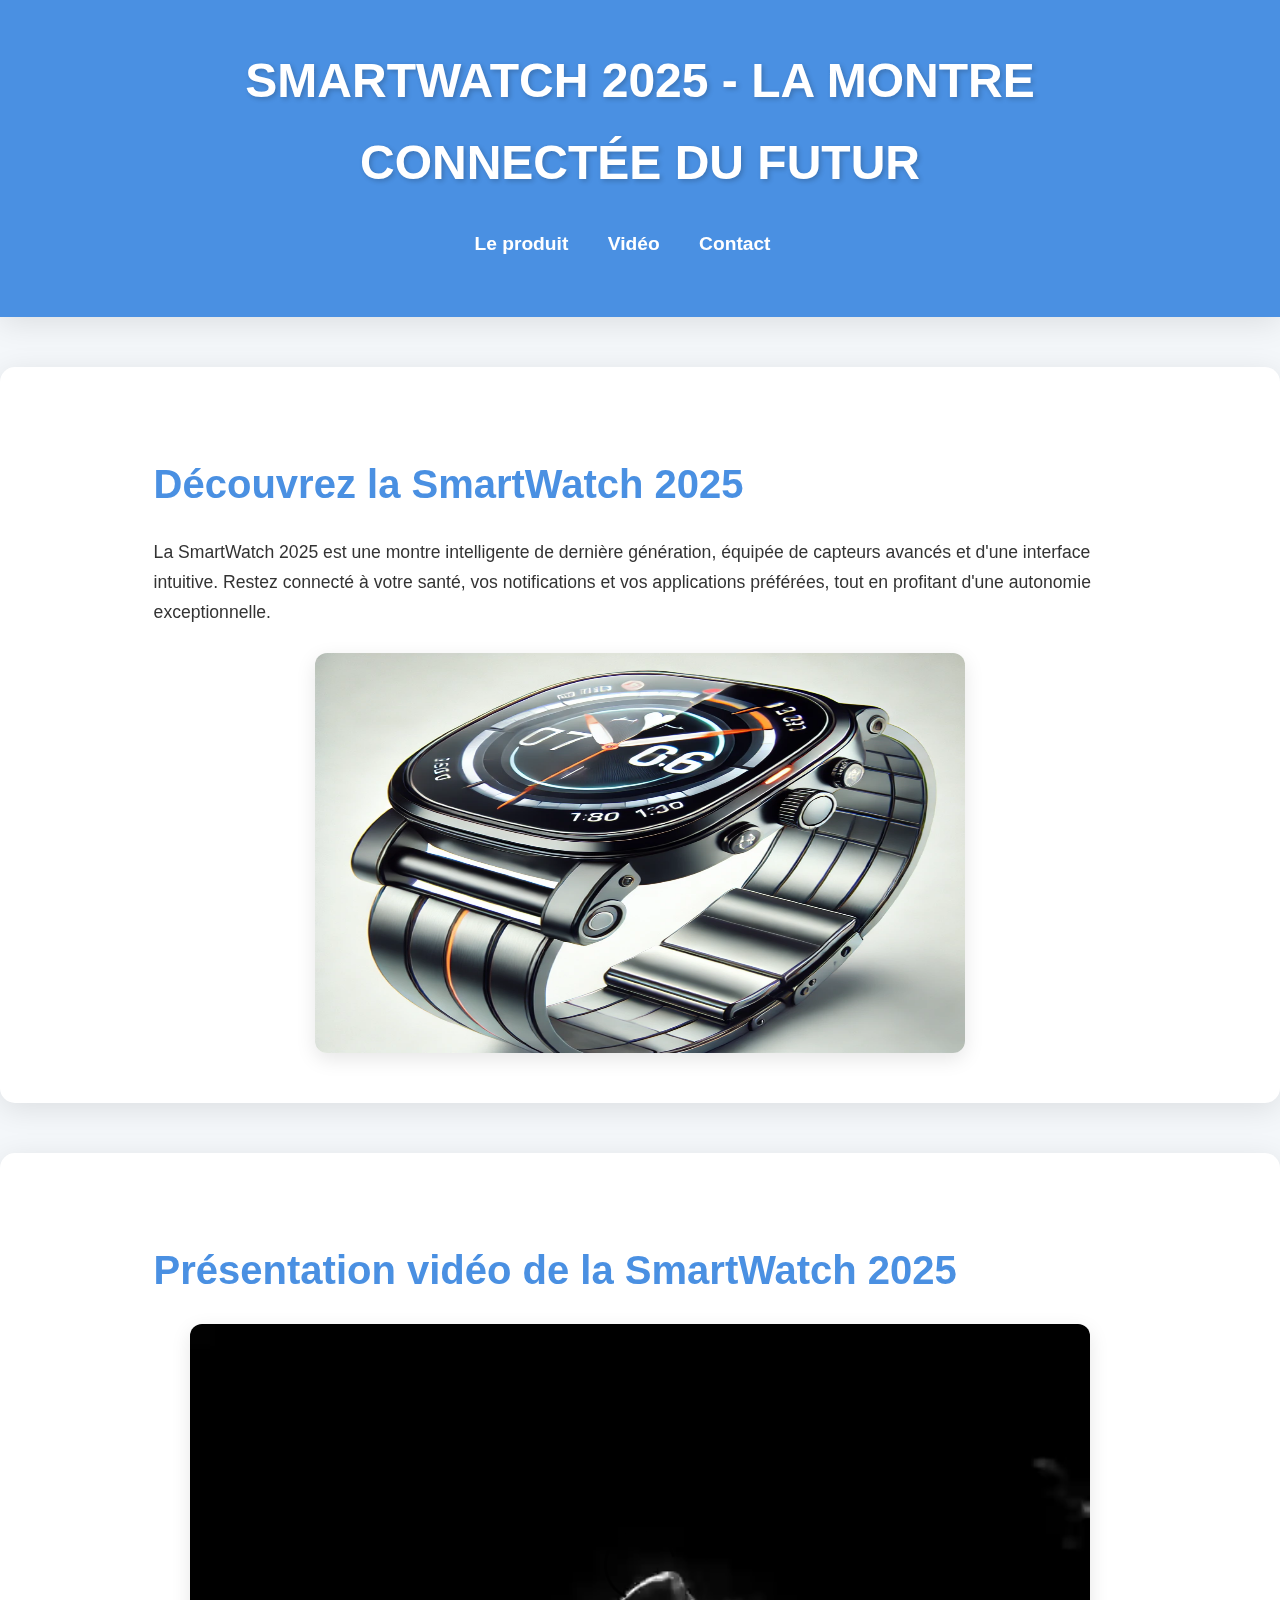
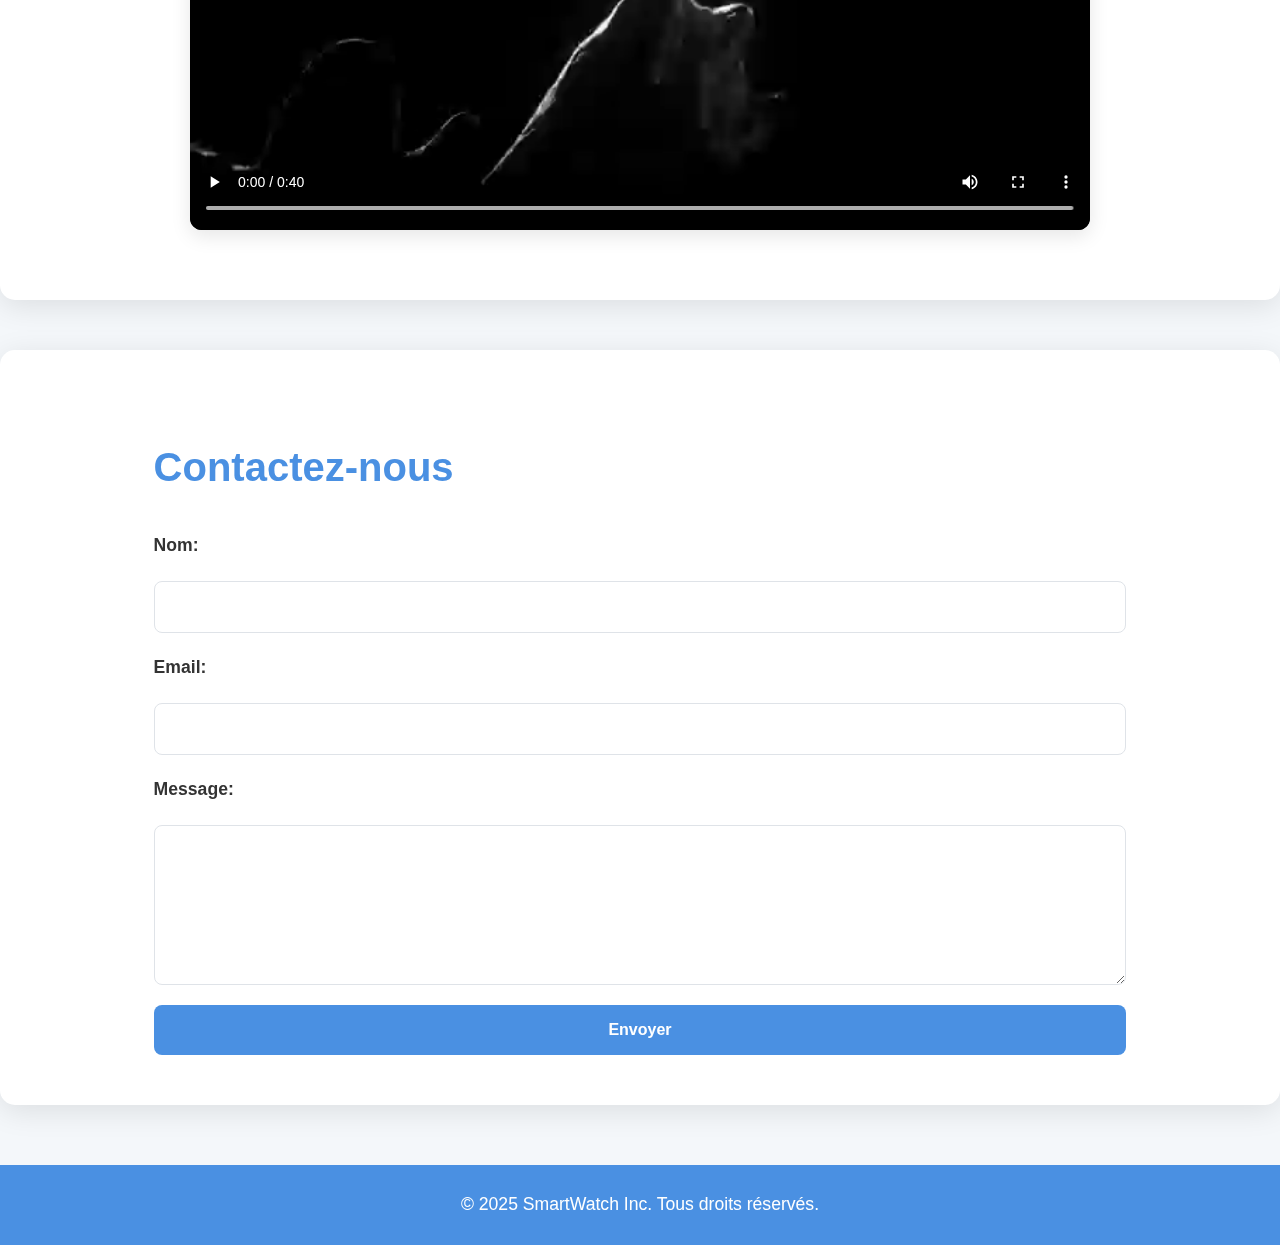
<file: index.html>
<!DOCTYPE html>
<html lang="fr">
<head>
    <meta charset="UTF-8">
    <meta name="viewport" content="width=device-width, initial-scale=1.0">
    <meta http-equiv="X-UA-Compatible" content="ie=edge">
    <title>Montre Connectée - SmartWatch 2025</title>
    <link rel="stylesheet" href="styles.css">
</head>
<body>

    <!-- Header -->
    <header>
        <h1>SmartWatch 2025 - La montre connectée du futur</h1>
        <nav>
            <ul>
                <li><a href="#produit">Le produit</a></li>
                <li><a href="#video">Vidéo</a></li>
                <li><a href="#contact">Contact</a></li>
            </ul>
        </nav>
    </header>

    <!-- Section produit -->
    <section id="produit">
        <h2>Découvrez la SmartWatch 2025</h2>
        <p>La SmartWatch 2025 est une montre intelligente de dernière génération, équipée de capteurs avancés et d'une interface intuitive. Restez connecté à votre santé, vos notifications et vos applications préférées, tout en profitant d'une autonomie exceptionnelle.</p>
        <img src="montre.webp" alt="SmartWatch 2025 vue de près" width="600" height="400">
    </section>

    <!-- Section vidéo -->
    <section id="video">
        <h2>Présentation vidéo de la SmartWatch 2025</h2>
        <video controls>
            <source src="Vidéo_MPEG-4.mp4" type="video/mp4">
            <track src="sous-titre.vtt" kind="subtitles" srclang="fr" label="Français">
            Votre navigateur ne prend pas en charge les vidéos HTML5.
        </video>
    </section>

    <!-- Formulaire de contact -->
    <section id="contact">
        <h2>Contactez-nous</h2>
        <form action="submit_contact.php" method="POST">
            <label for="nom">Nom:</label>
            <input type="text" id="nom" name="nom" required aria-required="true">

            <label for="email">Email:</label>
            <input type="email" id="email" name="email" required aria-required="true">

            <label for="message">Message:</label>
            <textarea id="message" name="message" required aria-required="true"></textarea>

            <button type="submit">Envoyer</button>
        </form>
    </section>

    <!-- Footer -->
    <footer>
        <p>&copy; 2025 SmartWatch Inc. Tous droits réservés.</p>
    </footer>

</body>
</html>
</file>
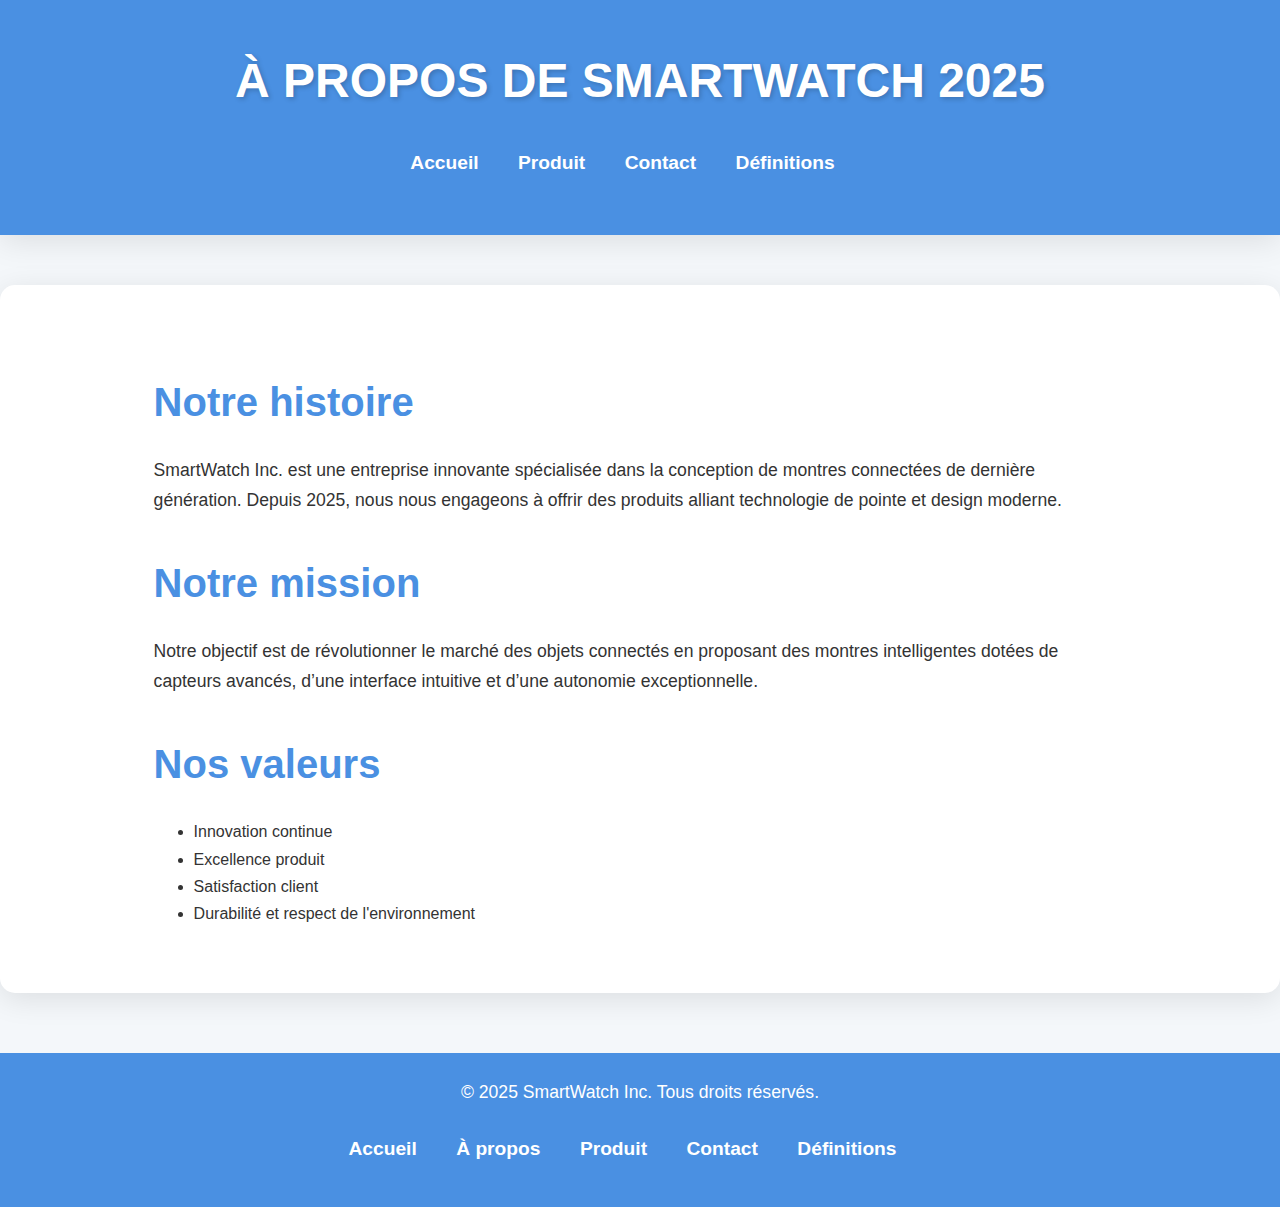
<file: about.html>
<!DOCTYPE html>
<html lang="fr">
<head>
    <meta charset="UTF-8">
    <meta name="viewport" content="width=device-width, initial-scale=1.0">
    <meta http-equiv="X-UA-Compatible" content="ie=edge">
    <title>À propos - SmartWatch 2025</title>
    <link rel="stylesheet" href="styles.css">
</head>
<body>

    <!-- Header -->
    <header>
        <h1>À propos de SmartWatch 2025</h1>
        <nav>
            <ul>
                <li><a href="index.html">Accueil</a></li>
                <li><a href="produit.html">Produit</a></li>
                <li><a href="contact.html">Contact</a></li>
                <li><a href="#definitions">Définitions</a></li>
            </ul>
        </nav>
    </header>

    <!-- Section À propos -->
    <section id="about">
        <h2>Notre histoire</h2>
        <p>SmartWatch Inc. est une entreprise innovante spécialisée dans la conception de montres connectées de dernière génération. Depuis 2025, nous nous engageons à offrir des produits alliant technologie de pointe et design moderne.</p>

        <h2>Notre mission</h2>
        <p>Notre objectif est de révolutionner le marché des objets connectés en proposant des montres intelligentes dotées de capteurs avancés, d’une interface intuitive et d’une autonomie exceptionnelle.</p>

        <h2>Nos valeurs</h2>
        <ul>
            <li>Innovation continue</li>
            <li>Excellence produit</li>
            <li>Satisfaction client</li>
            <li>Durabilité et respect de l'environnement</li>
        </ul>
    </section>

    <!-- Footer -->
    <footer>
        <p>&copy; 2025 SmartWatch Inc. Tous droits réservés.</p>
        <nav>
            <ul>
                <li><a href="index.html">Accueil</a></li>
                <li><a href="about.html">À propos</a></li>
                <li><a href="produit.html">Produit</a></li>
                <li><a href="contact.html">Contact</a></li>
                <li><a href="#definitions">Définitions</a></li>
            </ul>
        </nav>
    </footer>

</body>
</html>
</file>
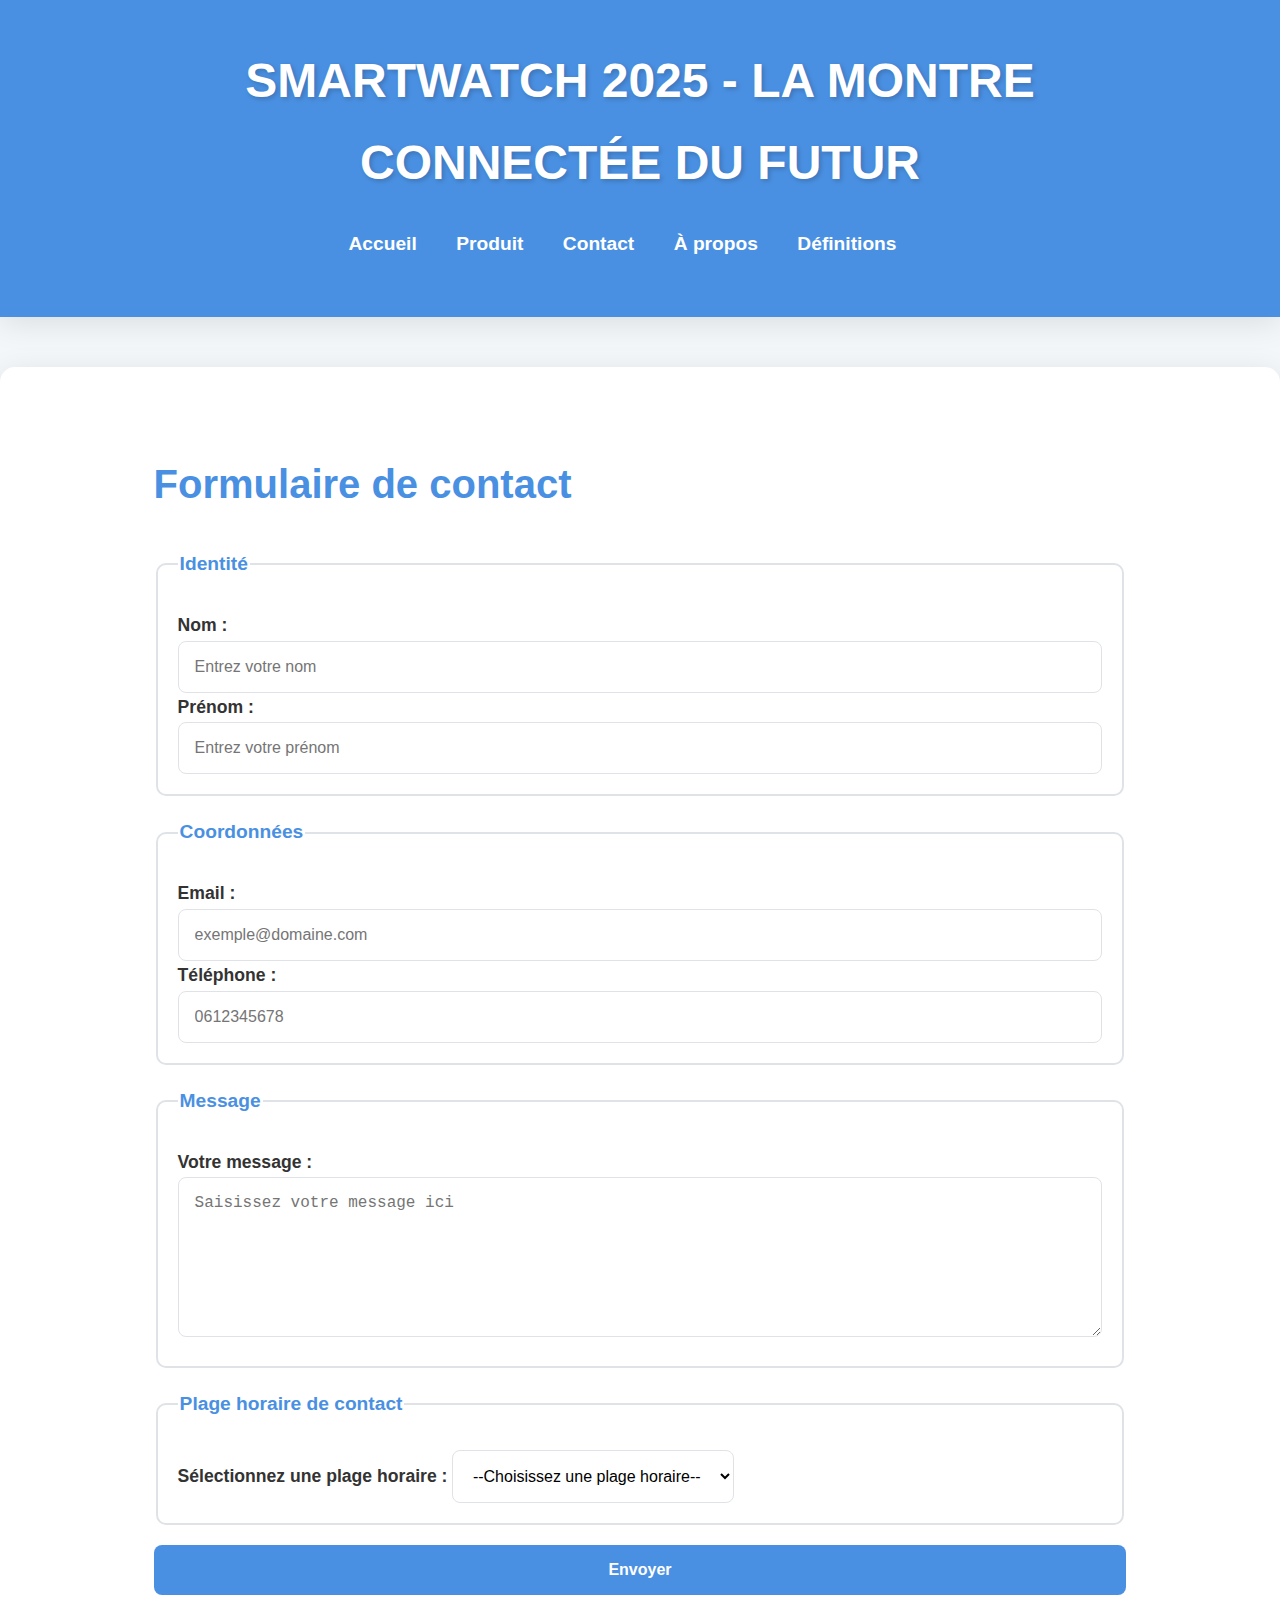
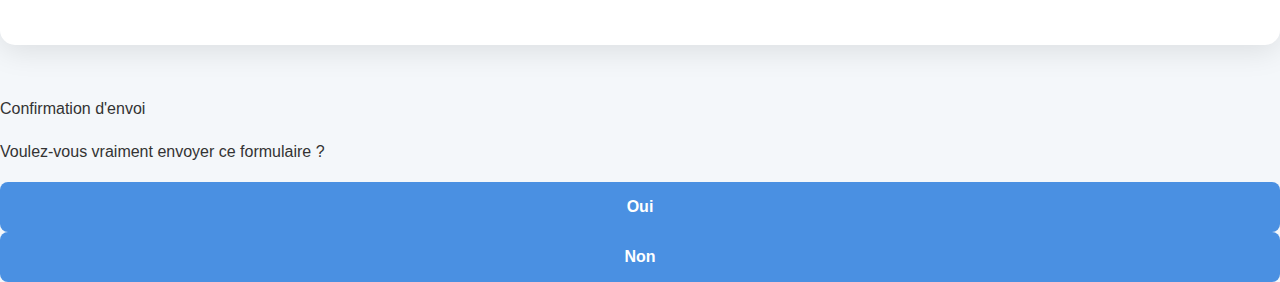
<file: contact.html>
<!DOCTYPE html>
<html lang="fr">
<head>
    <meta charset="UTF-8">
    <meta name="viewport" content="width=device-width, initial-scale=1.0">
    <meta http-equiv="X-UA-Compatible" content="ie=edge">
    <title>Contact - SmartWatch 2025</title>
    <link rel="stylesheet" href="styles.css">
    <script src="script.js"></script>

</head>
<body>

    <!-- Header -->
    <header>
        <h1>SmartWatch 2025 - La montre connectée du futur</h1>
        <nav>
            <ul>
                <li><a href="index.html">Accueil</a></li>
                <li><a href="produit.html">Produit</a></li>
                <li><a href="contact.html">Contact</a></li>
                <li><a href="about.html">À propos</a></li>
                <li><a href="#definitions">Définitions</a></li>
            </ul>
        </nav>
    </header>

    <!-- Formulaire de contact -->
    <section id="contact">
        <h2>Formulaire de contact</h2>
        <form action="submit_contact.php" method="POST" onsubmit="return confirmSubmission(event)">
            <fieldset>
                <legend>Identité</legend>
                <label for="nom">Nom :</label>
                <input type="text" id="nom" name="nom" placeholder="Entrez votre nom" required aria-required="true">
                <label for="prenom">Prénom :</label>
                <input type="text" id="prenom" name="prenom" placeholder="Entrez votre prénom" required aria-required="true">
            </fieldset>
            <fieldset>
                <legend>Coordonnées</legend>
                <label for="email">Email :</label>
                <input type="email" id="email" name="email" placeholder="exemple@domaine.com" required aria-required="true">
                <label for="telephone">Téléphone :</label>
                <input type="tel" id="telephone" name="telephone" placeholder="0612345678">
            </fieldset>
            <fieldset>
                <legend>Message</legend>
                <label for="message">Votre message :</label>
                <textarea id="message" name="message" placeholder="Saisissez votre message ici" required aria-required="true"></textarea>
            </fieldset>
            <fieldset>
                <legend>Plage horaire de contact</legend>
                <label for="horaire">Sélectionnez une plage horaire :</label>
                <select id="horaire" name="horaire">
                    <option value="">--Choisissez une plage horaire--</option>
                    <option value="matin">Matin (8h-12h)</option>
                    <option value="apres-midi">Après-midi (12h-18h)</option>
                    <option value="soir">Soir (18h-22h)</option>
                </select>
            </fieldset>
            <button type="submit">Envoyer</button>
        </form>
    </section>

    <!-- Overlay & Popup de confirmation -->
    <div id="confirmationOverlay"></div>
    <div id="confirmationPopup" role="dialog" aria-labelledby="popupTitle" aria-hidden="true" tabindex="-1">
        <div class="popup-header">Confirmation d'envoi</div>
        <p>Voulez-vous vraiment envoyer ce formulaire ?</p>
        <div class="popup-actions">
            <button id="confirmYes">Oui</button>
            <button id="confirmNo">Non</button>
        </div>
    </div>
</body>
</html>
</file>
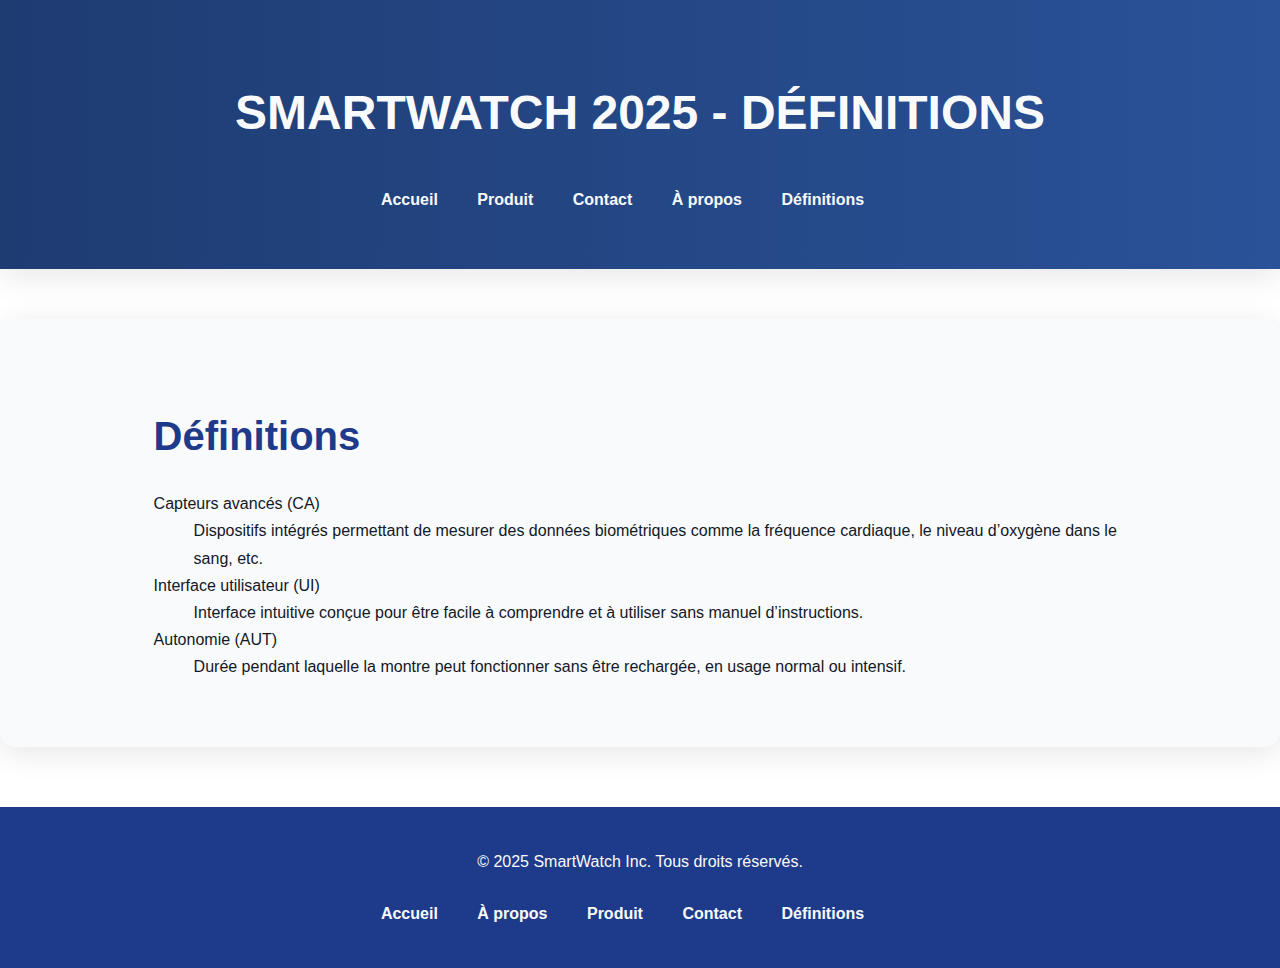
<file: definitions.html>
<!DOCTYPE html>
<html lang="fr">
    <head>
        <meta charset="UTF-8" />
        <meta name="viewport" content="width=device-width, initial-scale=1.0" />
        <meta name="description" content="Découvrez les définitions des termes techniques utilisés pour la SmartWatch 2025." />
        <title>SmartWatch 2025 - Définitions</title>
        <link rel="stylesheet" href="CSS/styles.css">
    </head>
    <body>
        <!-- Header -->
        <header>
            <h1>SmartWatch 2025 - Définitions</h1>
            <nav>
                <ul>
                    <li><a href="index.html">Accueil</a></li>
                    <li><a href="produit.html">Produit</a></li>
                    <li><a href="contact.html">Contact</a></li>
                    <li><a href="about.html">À propos</a></li>
                    <li><a href="definitions.html">Définitions</a></li>
                </ul>
            </nav>
        </header>

        <!-- Section Définitions -->
        <section id="definitions" aria-labelledby="definitions-heading">
            <h2 id="definitions-heading">Définitions</h2>
            <dl>
                <dt id="def-capteurs">Capteurs avancés (CA)</dt>
                <dd>Dispositifs intégrés permettant de mesurer des données biométriques comme la fréquence cardiaque, le niveau d’oxygène dans le sang, etc.</dd>

                <dt id="def-interface">Interface utilisateur (UI)</dt>
                <dd>Interface intuitive conçue pour être facile à comprendre et à utiliser sans manuel d’instructions.</dd>

                <dt id="def-autonomie">Autonomie (AUT)</dt>
                <dd>Durée pendant laquelle la montre peut fonctionner sans être rechargée, en usage normal ou intensif.</dd>
            </dl>
        </section>

        <!-- Footer -->
        <footer>
            <p>&copy; 2025 SmartWatch Inc. Tous droits réservés.</p>
            <nav>
                <ul>
                    <li><a href="index.html">Accueil</a></li>
                    <li><a href="about.html">À propos</a></li>
                    <li><a href="produit.html">Produit</a></li>
                    <li><a href="contact.html">Contact</a></li>
                    <li><a href="definitions.html">Définitions</a></li>
                </ul>
            </nav>
        </footer>
    </body>
</html>
</file>
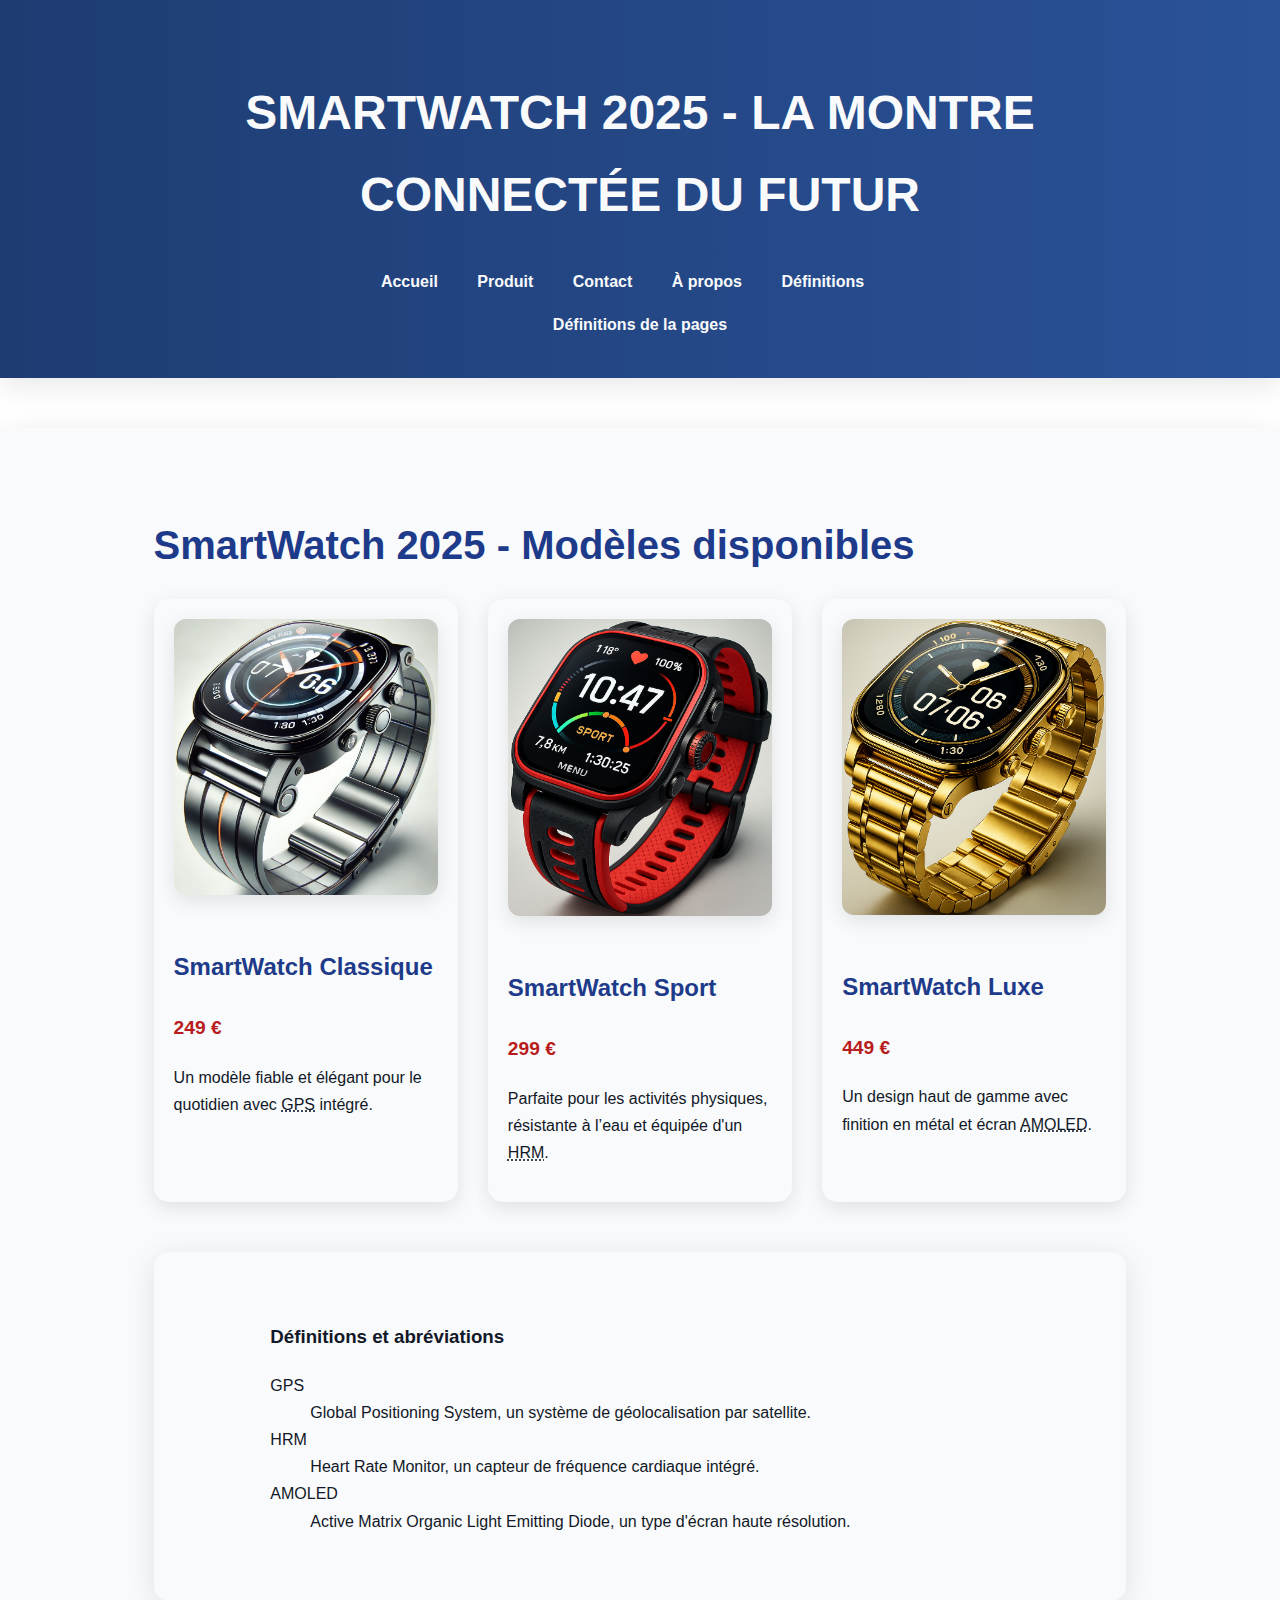
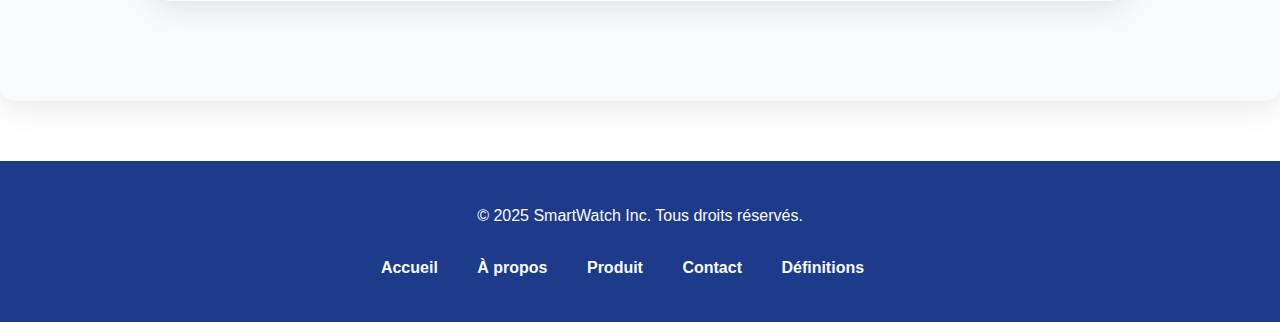
<file: produit.html>
<!DOCTYPE html>
<html lang="fr">
<head>
    <meta charset="UTF-8">
    <meta name="viewport" content="width=device-width, initial-scale=1.0">
    <meta http-equiv="X-UA-Compatible" content="ie=edge">
    <meta name="description" content="Produit" />
    <title>Produit - SmartWatch 2025</title>
    <link rel="stylesheet" href="CSS/styles.css">
</head>
<body>

    <!-- Header -->
    <header>
        <h1>SmartWatch 2025 - La montre connectée du futur</h1>
        <nav>
            <ul>
                <li><a href="index.html">Accueil</a></li>
                <li><a href="produit.html">Produit</a></li>
                <li><a href="contact.html">Contact</a></li>
                <li><a href="about.html">À propos</a></li>
                <li><a href="definitions.html">Définitions</a></li>
            </ul>
            <a href="#definitions">Définitions de la pages</a>
        </nav>
    </header>

    <!-- Section produit -->
    <section id="produit">
        <h2>SmartWatch 2025 - Modèles disponibles</h2>
        <div class="menu-container">
            <div class="menu-item">
                <img src="images/montre.webp" alt="SmartWatch Classique">
                <h3>SmartWatch Classique</h3>
                <p class="price">249 €</p>
                <p class="description">Un modèle fiable et élégant pour le quotidien avec <abbr title="Global Positioning System">GPS</abbr> intégré.</p>
            </div>
            <div class="menu-item">
                <img src="images/sport.webp" alt="SmartWatch Sport">
                <h3>SmartWatch Sport</h3>
                <p class="price">299 €</p>
                <p class="description">Parfaite pour les activités physiques, résistante à l’eau et équipée d'un <abbr title="Heart Rate Monitor">HRM</abbr>.</p>
            </div>
            <div class="menu-item">
                <img src="images/luxe.webp" alt="SmartWatch Luxe">
                <h3>SmartWatch Luxe</h3>
                <p class="price">449 €</p>
                <p class="description">Un design haut de gamme avec finition en métal et écran <abbr title="Active Matrix Organic Light Emitting Diode">AMOLED</abbr>.</p>
            </div>
        </div>

        <!-- Définitions et abréviations -->
        <section aria-labelledby="definitions">
            <h3 id="definitions">Définitions et abréviations</h3>
            <dl>
                <dt>GPS</dt>
                <dd>Global Positioning System, un système de géolocalisation par satellite.</dd>
                <dt>HRM</dt>
                <dd>Heart Rate Monitor, un capteur de fréquence cardiaque intégré.</dd>
                <dt>AMOLED</dt>
                <dd>Active Matrix Organic Light Emitting Diode, un type d'écran haute résolution.</dd>
            </dl>
        </section>
    </section>

    <!-- Footer -->
    <footer>
        <p>&copy; 2025 SmartWatch Inc. Tous droits réservés.</p>
        <nav>
            <ul>
                <li><a href="index.html">Accueil</a></li>
                <li><a href="about.html">À propos</a></li>
                <li><a href="produit.html">Produit</a></li>
                <li><a href="contact.html">Contact</a></li>
                <li><a href="definitions.html">Définitions</a></li>
            </ul>
        </nav>
    </footer>

</body>
</html>
</file>
<file: styles.css>
:root {
    --primary-color: #4a90e2;
    --secondary-color: #f4f7fa;
    --dark-color: #333;
    --light-color: #ffffff;
    --accent-color: #ff6f61;
    --hover-color: #365d8f;
    --button-hover-color: #ff3e30;
    --border-color: #dfe3e8;
    --shadow-color: rgba(0, 0, 0, 0.1);
}

body {
    font-family: 'Roboto', sans-serif;
    margin: 0;
    padding: 0;
    background-color: var(--secondary-color);
    color: var(--dark-color);
    line-height: 1.7;
    font-size: 16px;
    box-sizing: border-box;
}

header {
    background-color: var(--primary-color);
    color: var(--light-color);
    padding: 40px 10%;
    text-align: center;
    box-shadow: 0 6px 30px var(--shadow-color);
}

header h1 {
    font-size: 3rem;
    margin: 0;
    font-weight: 700;
    text-transform: uppercase;
    text-shadow: 2px 2px 5px rgba(0, 0, 0, 0.2);
}

nav ul {
    list-style: none;
    padding: 0;
    margin-top: 25px;
}

nav ul li {
    display: inline-block;
    margin-right: 35px;
}

nav ul li a {
    color: var(--light-color);
    text-decoration: none;
    font-size: 1.2rem;
    font-weight: 600;
    transition: color 0.3s ease, transform 0.3s ease;
}

nav ul li a:hover {
    color: var(--accent-color);
    transform: translateY(-5px);
}

section {
    padding: 50px 12%;
    margin: 50px 0;
    background-color: var(--light-color);
    border-radius: 15px;
    box-shadow: 0 6px 30px var(--shadow-color);
    transition: all 0.3s ease;
}

section:hover {
    transform: translateY(-5px);
}

section h2 {
    color: var(--primary-color);
    font-size: 2.5rem;
    margin-bottom: 20px;
    font-weight: 700;
}

section p {
    font-size: 1.1rem;
    margin-bottom: 25px;
}

img {
    width: 100%;
    max-width: 650px;
    border-radius: 12px;
    box-shadow: 0 6px 20px var(--shadow-color);
    display: block;
    margin: 0 auto;
}

video {
    display: block;
    margin: 20px auto;
    width: 100%;
    max-width: 900px;
    border-radius: 12px;
    box-shadow: 0 6px 20px var(--shadow-color);
}

form {
    display: grid;
    gap: 20px;
    margin-top: 30px;
}

label {
    font-size: 1.1rem;
    font-weight: 600;
}

input, textarea, button {
    padding: 16px;
    font-size: 1rem;
    width: 100%;
    border: 1px solid var(--border-color);
    border-radius: 8px;
    box-sizing: border-box;
    transition: all 0.3s ease;
}

input, textarea {
    background-color: var(--light-color);
}

textarea {
    min-height: 160px;
    resize: vertical;
}

button {
    background-color: var(--primary-color);
    color: var(--light-color);
    font-weight: 600;
    border: none;
    cursor: pointer;
    transition: background-color 0.3s ease, transform 0.3s ease;
}

button:hover {
    background-color: var(--button-hover-color);
    transform: translateY(-2px);
}

footer {
    background-color: var(--primary-color);
    color: var(--light-color);
    text-align: center;
    padding: 25px;
    margin-top: 60px;
}

footer p {
    margin: 0;
    font-size: 1.1rem;
}

fieldset {
    border: 2px solid var(--border-color);
    border-radius: 10px;
    padding: 20px;
    background-color: #fff;
}

legend {
    font-size: 1.2rem;
    font-weight: 700;
    color: var(--primary-color);
    margin-bottom: 10px;
}

select {
    padding: 16px;
    font-size: 1rem;
    border: 1px solid var(--border-color);
    border-radius: 8px;
    background-color: var(--light-color);
}


@media (max-width: 768px) {
    header h1 {
        font-size: 2rem;
    }

    section {
        margin: 20px;
        padding: 35px;
    }

    nav ul {
        text-align: center;
    }

    nav ul li {
        display: block;
        margin-bottom: 10px;
    }

    form {
        gap: 15px;
    }

    video {
        max-width: 100%;
    }
}
</file>
<file: CSS/styles.css>
:root {
    --primary-color: #1e3a8a;         /* bleu foncé profond */
    --secondary-color: #ffffff;       /* fond blanc clair et lisible */
    --dark-color: #111827;            /* texte très foncé */
    --light-color: #f9fafb;           /* très clair mais pas blanc */
    --accent-color: #b91c1c;          /* rouge foncé pour les erreurs */
    --hover-color: #1e40af;           /* bleu hover plus contrasté */
    --button-hover-color: #dc2626;    /* rouge plus intense */
    --border-color: #9ca3af;          /* gris plus foncé pour lisibilité */
    --shadow-color: rgba(0, 0, 0, 0.1);
}

/* --- HEADER MODERNE --- */
header {
    background: linear-gradient(90deg, #1e3c72 0%, #2a5298 100%);
    color: #fff;
    padding: 0 0 1.5rem 0;
    box-shadow: 0 2px 8px rgba(30,60,114,0.08);
    position: relative;
}

.header-container {
    display: flex;
    align-items: center;
    justify-content: space-between;
    max-width: 1200px;
    margin: 0 auto;
    padding: 1.2rem 2rem 0.5rem 2rem;
}

.logo {
    display: flex;
    align-items: center;
    text-decoration: none;
}
.logo img {
    margin-right: 0.7rem;
    height: 48px;
    width: 48px;
}
.brand-name {
    font-size: 1.6rem;
    font-weight: 700;
    letter-spacing: 1px;
    color: #fff;
}

.main-nav ul {
    display: flex;
    gap: 1.5rem;
    list-style: none;
    margin: 0;
    padding: 0;
}
.main-nav a {
    color: #fff;
    text-decoration: none;
    font-weight: 500;
    padding: 0.3rem 0.7rem;
    border-radius: 4px;
    transition: background 0.2s;
}
.main-nav a:hover, .main-nav a.active {
    background: rgba(255,255,255,0.15);
}

.header-title {
    text-align: center;
    font-size: 2rem;
    font-weight: 600;
    margin: 0.5rem 0 0 0;
    letter-spacing: 1px;
}

/* Responsive header */
@media (max-width: 900px) {
    .header-container {
        flex-direction: column;
        align-items: flex-start;
        padding: 1.2rem 1rem 0.5rem 1rem;
    }
    .main-nav ul {
        gap: 0.7rem;
    }
    .logo img {
        height: 38px;
        width: 38px;
    }
    .brand-name {
        font-size: 1.2rem;
    }
    .header-title {
        font-size: 1.3rem;
    }
}

body {
    font-family: 'Roboto', sans-serif;
    margin: 0;
    padding: 0;
    background-color: var(--secondary-color);
    color: var(--dark-color);
    line-height: 1.7;
    font-size: 16px;
    box-sizing: border-box;
}

header {
    background-color: var(--primary-color);
    color: var(--light-color);
    padding: 40px 10%;
    text-align: center;
    box-shadow: 0 6px 30px var(--shadow-color);
}

header h1 {
    font-size: 3rem;
    font-weight: 700;
    text-transform: uppercase;
}

nav ul {
    list-style: none;
    padding: 0;
    margin-top: 25px;
}

nav ul li {
    display: inline-block;
    margin-right: 35px;
}

nav ul li a {
    color: var(--light-color);
    text-decoration: none;
    font-weight: 600;
    transition: color 0.3s ease;
}

nav ul li a:hover {
    color: var(--accent-color);
}

nav > a[href="#definitions"] {
    color: var(--light-color);
    text-decoration: none;
    font-weight: 600;
    transition: color 0.3s ease;
    padding: 0.3rem 0.7rem;
    border-radius: 4px;
}

nav > a[href="#definitions"]:hover {
    color: var(--accent-color);
    background: rgba(255,255,255,0.15);
}

section {
    padding: 50px 12%;
    margin: 50px 0;
    background-color: var(--light-color);
    border-radius: 15px;
    box-shadow: 0 6px 30px var(--shadow-color);
}

section h2 {
    color: var(--primary-color);
    font-size: 2.5rem;
    margin-bottom: 20px;
    font-weight: 700;
}

img, video {
    width: 100%;
    max-width: 650px;
    border-radius: 12px;
    box-shadow: 0 6px 20px var(--shadow-color);
    margin-bottom: 20px;
}

form {
    display: grid;
    gap: 20px;
    margin-top: 30px;
}

label {
    font-size: 1.1rem;
    font-weight: 600;
}

input, textarea, button, select {
    padding: 16px;
    font-size: 1rem;
    width: 100%;
    border: 1px solid var(--border-color);
    border-radius: 8px;
    box-sizing: border-box;
    transition: all 0.3s ease;
}

textarea {
    min-height: 160px;
    resize: vertical;
}

button {
    background-color: var(--primary-color);
    color: var(--light-color);
    font-weight: 600;
    border: none;
    cursor: pointer;
    transition: background-color 0.3s ease;
}

button:hover {
    background-color: var(--button-hover-color);
}

footer {
    background-color: var(--primary-color);
    color: var(--light-color);
    text-align: center;
    padding: 25px;
    margin-top: 60px;
}

fieldset {
    border: 2px solid var(--border-color);
    border-radius: 10px;
    padding: 20px;
    background-color: var(--light-color);
}

legend {
    font-size: 1.2rem;
    font-weight: 700;
    color: var(--primary-color);
    margin-bottom: 10px;
}

.success {
    color: #28a745;
    font-weight: bold;
}

.error {
    color: var(--accent-color);
    font-weight: bold;
}

.overlay.active {
    display: block;
    position: fixed;
    top: 0;
    left: 0;
    width: 100%;
    height: 100%;
    background-color: rgba(0, 0, 0, 0.5);
    z-index: 1000;
}

.overlay {
    display: none;
}

#confirmationPopup {
    display: none;
    position: fixed;
    top: 50%;
    left: 50%;
    transform: translate(-50%, -50%);
    background-color: var(--light-color);
    padding: 20px;
    border: 1px solid var(--border-color);
    z-index: 1001;
    outline: none;
    width: 300px;
    border-radius: 8px;
}

#confirmationPopup.active {
    display: block;
}

#confirmationPopup .popup-header {
    font-size: 1.2rem;
    font-weight: bold;
    margin-bottom: 10px;
}

#confirmationPopup .popup-actions {
    display: flex;
    justify-content: space-between;
}

#confirmationOverlay {
    position: fixed;
    top: 0;
    left: 0;
    width: 100%;
    height: 100%;
    background-color: rgba(0, 0, 0, 0.5);
    z-index: 999;
    display: none;
}

#confirmationOverlay.active {
    display: block;
}

.menu-container {
    display: flex;
    justify-content: space-between;
    gap: 30px;
    flex-wrap: wrap;
}

.menu-item {
    flex: 1;
    min-width: 250px;
    background-color: var(--light-color);
    border-radius: 15px;
    padding: 20px;
    box-shadow: 0 6px 20px var(--shadow-color);
    transition: transform 0.3s ease;
}

.menu-item:hover {
    transform: translateY(-5px);
}

.menu-item h3 {
    font-size: 1.5rem;
    color: var(--primary-color);
}

.menu-item .price {
    font-size: 1.2rem;
    color: var(--accent-color);
    font-weight: bold;
}

@media (max-width: 768px) {
    header h1 {
        font-size: 2rem;
    }

    .menu-container {
        flex-direction: column;
    }

    form {
        gap: 15px;
    }

    video, img {
        width: 100%;
        height: auto;
    }
}

.overlay {
    display: none;
    position: fixed;
    top: 0; left: 0; right: 0; bottom: 0;
    background: rgba(0, 0, 0, 0.5);
    z-index: 999;
}
.popup {
    display: none;
    position: fixed;
    top: 50%; left: 50%;
    transform: translate(-50%, -50%);
    background: white;
    padding: 1em;
    z-index: 1000;
    border-radius: 10px;
    max-width: 400px;
    text-align: center;
}
.overlay.active, .popup.active {
    display: block;
}
.error { color: red; }
.success { color: green; }
</file>
